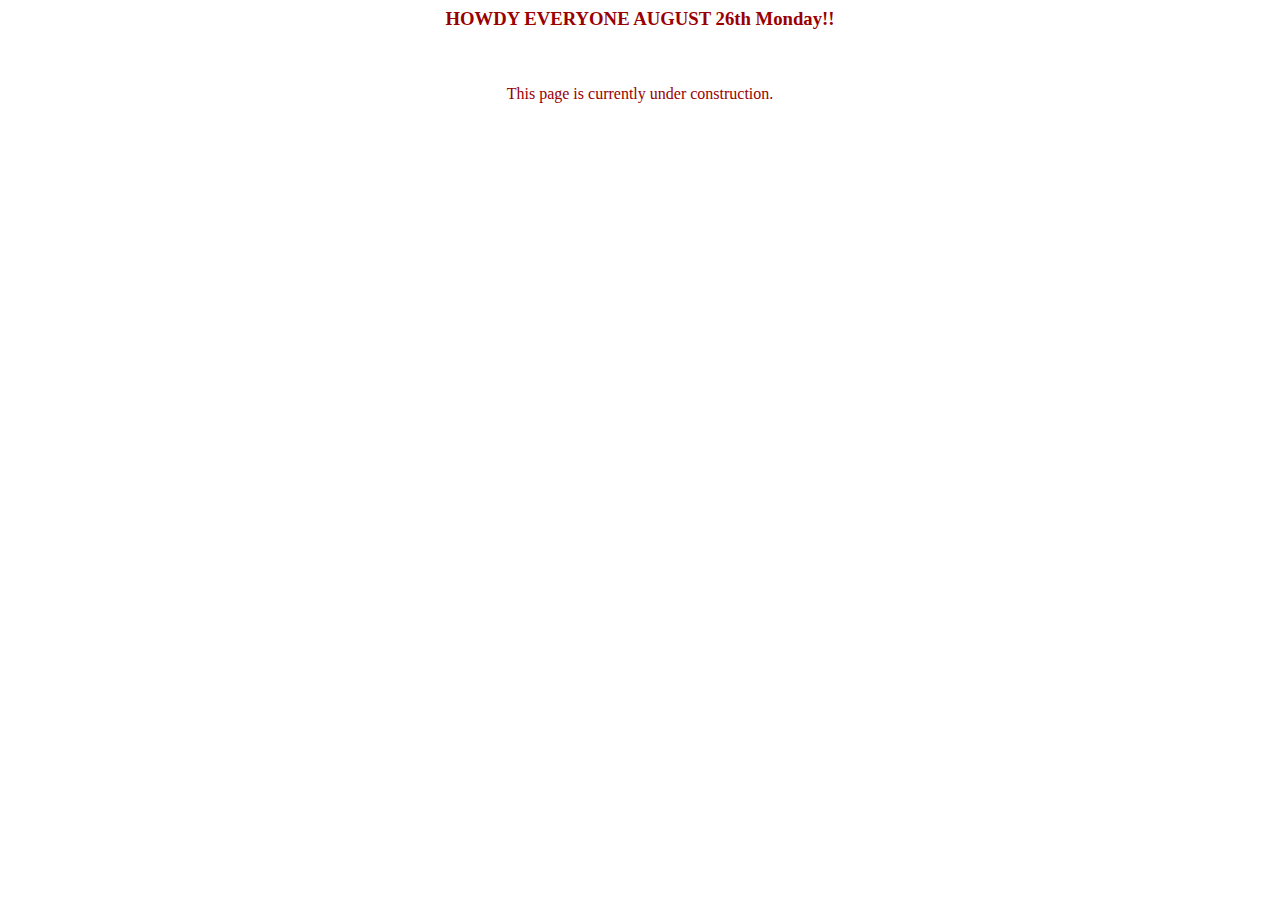
<file: index.html>
<!DOCTYPE HTML PUBLIC "-//W3C//DTD HTML 4.01 Transitional//EN">
<html>
<head>
<title>TEST</title>
<meta http-equiv="Content-Type" content="text/html; charset=iso-8859-1">
</head>

<body>
<table width="100%" border="0" cellspacing="0" cellpadding="0">
  <tr>
    <td align="center"><h3><font color="#990000">HOWDY EVERYONE AUGUST 26th Monday!!</font></h3></td>
  </tr>
  <tr>
    <td align="center"><font color="#990000"><br><br>This page is currently under construction.</font></td>
  </tr>
</table>

</body>
</html>
</file>
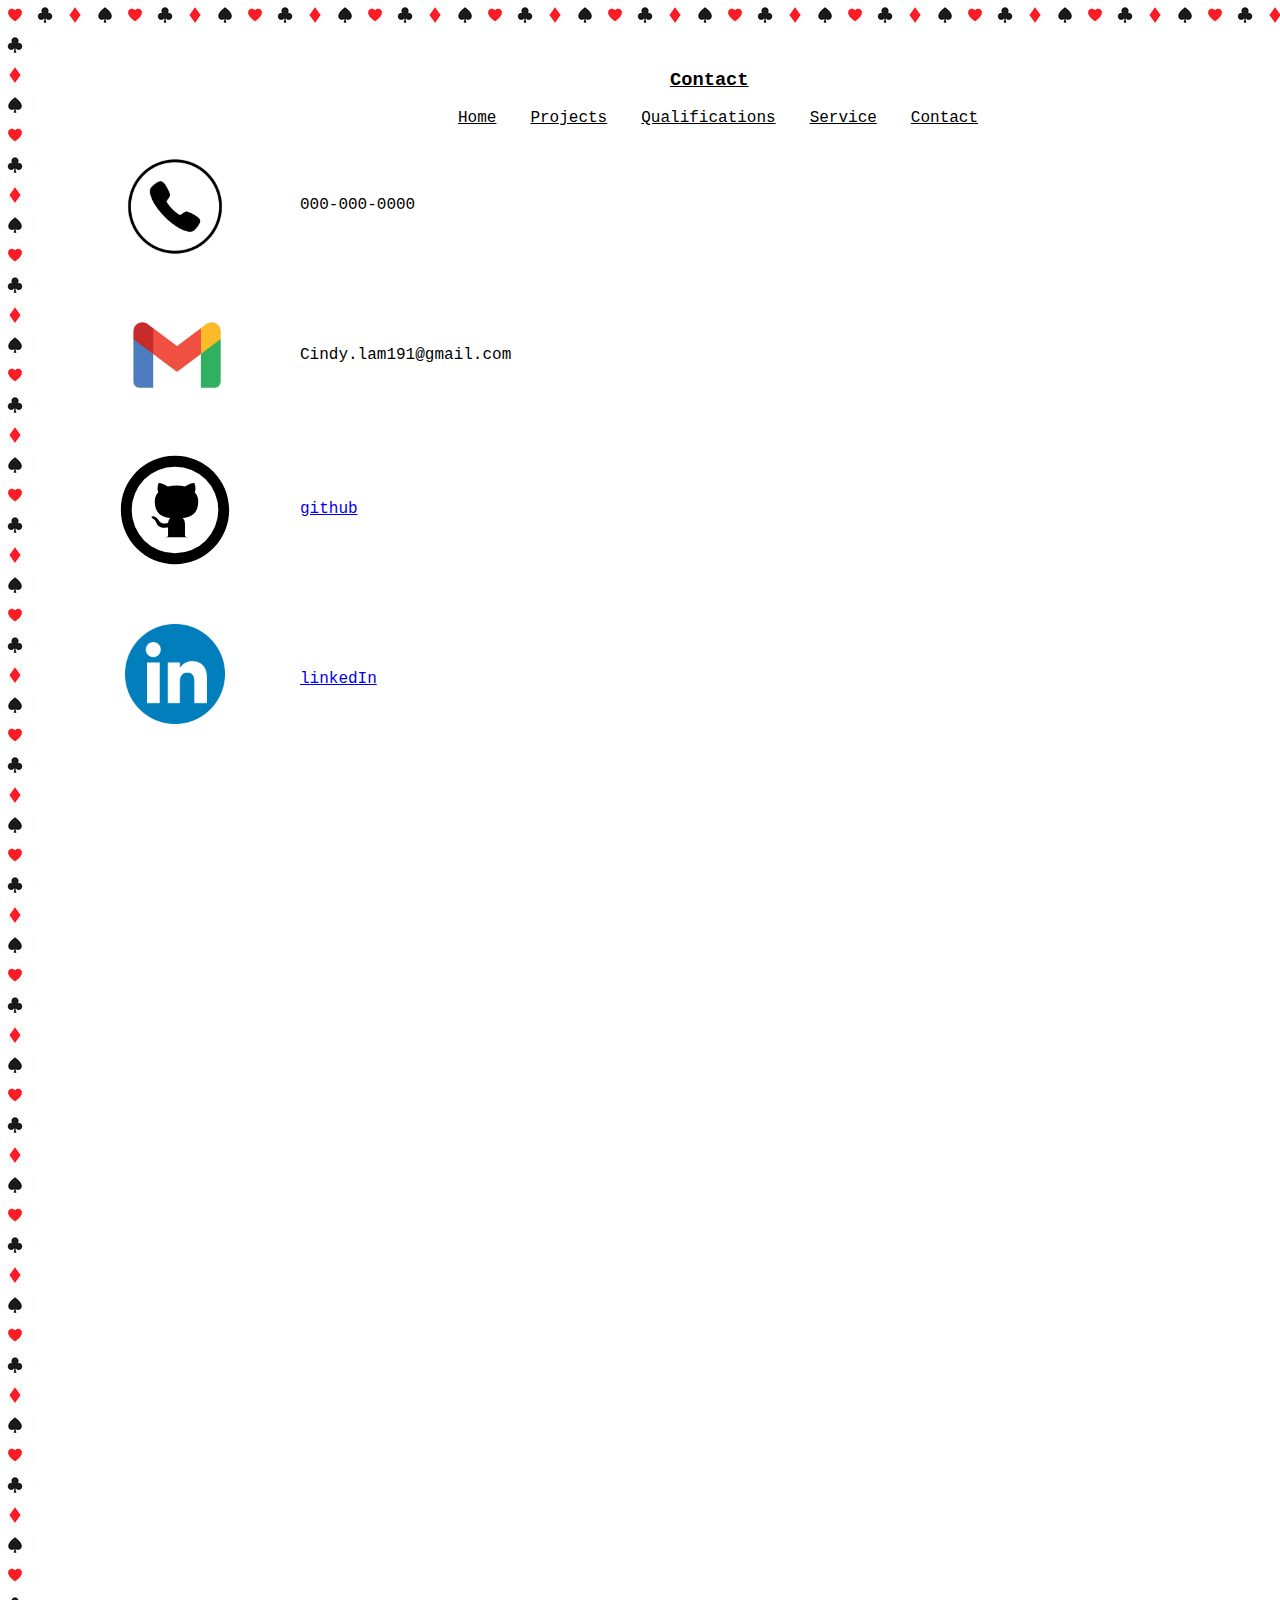
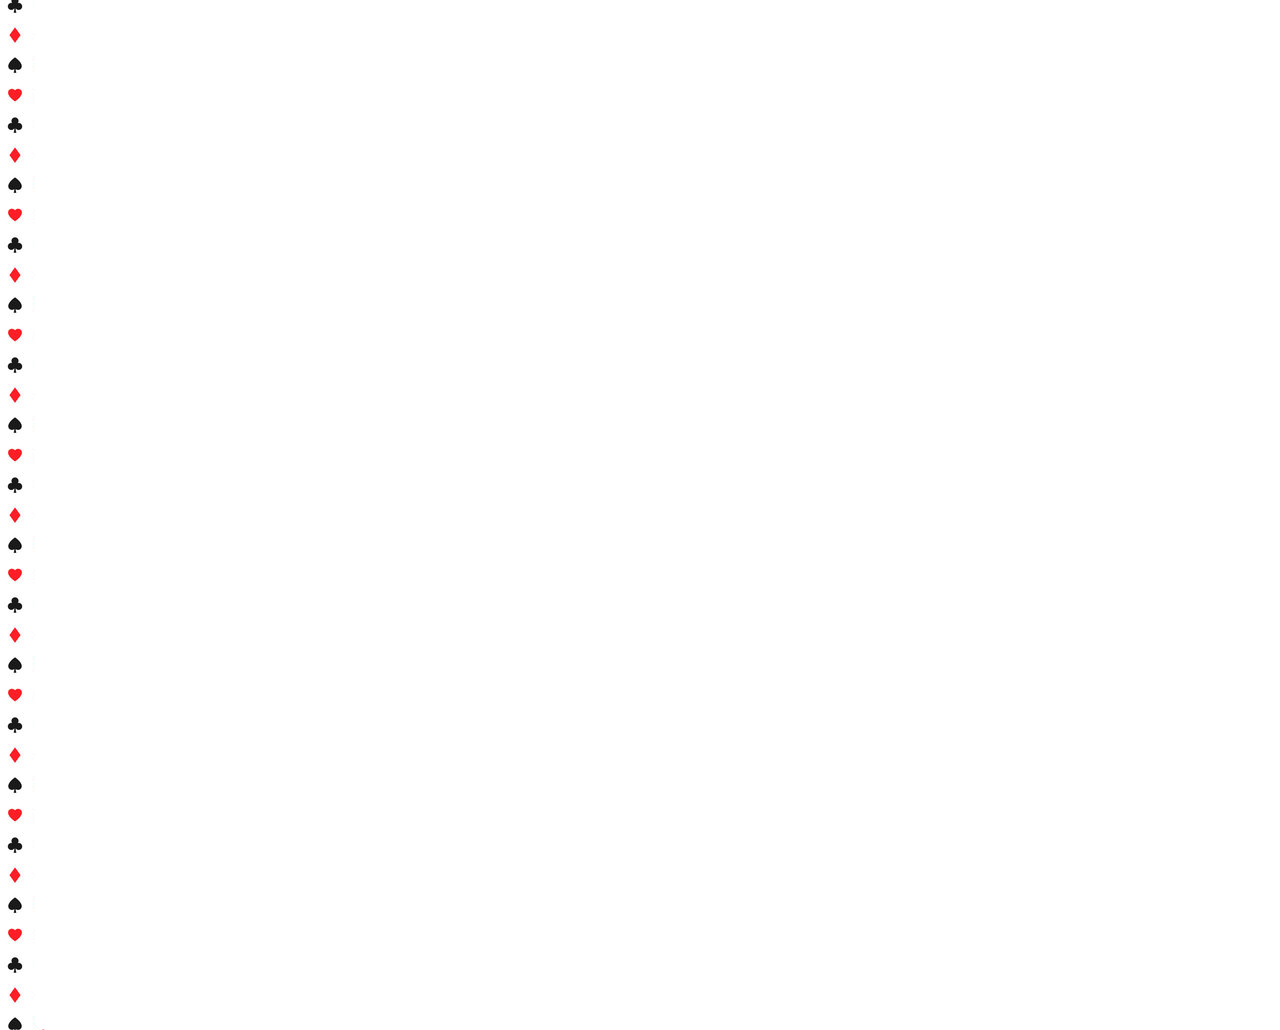
<file: Ai-generated.html>
<!DOCTYPE html>
<html>
    <head>
        <link rel="stylesheet" href="AI-generated.css">
    </head>
    <body id="base">
        <div class="white-box"></div>  
        <h3 id="title">Contact</h3>
        <div class="same-page-links">
            <a href="index.html">Home</a>
            <a href="TechnicalPortfolio.html">Projects</a>
            <a href="Qualifications.html">Qualifications</a>
            <a href="ServicePage.html">Service</a>
            <a href="Ai-generated.html">Contact</a>            
        </div>

        <div class="contacts">
            <img id ="phone" src="phone-logo.jpeg">
            <p id ="phone-number">000-000-0000</p>
            <img id ="gmail" src="gmail-logo.jpg">
            <p id ="email-address">Cindy.lam191@gmail.com</p>
            <img id ="github" src="github-logo.svg">
            <a id="github-link" href="https://github.com/Cindy191">github</a>
            <img id ="linkedin" src="linkedIN-logo.png">
            <a id="linkedIn-link" href="https://www.linkedin.com/in/cindy-lam191/">linkedIn</a>
        </div>

    </body>
</html>
</file>
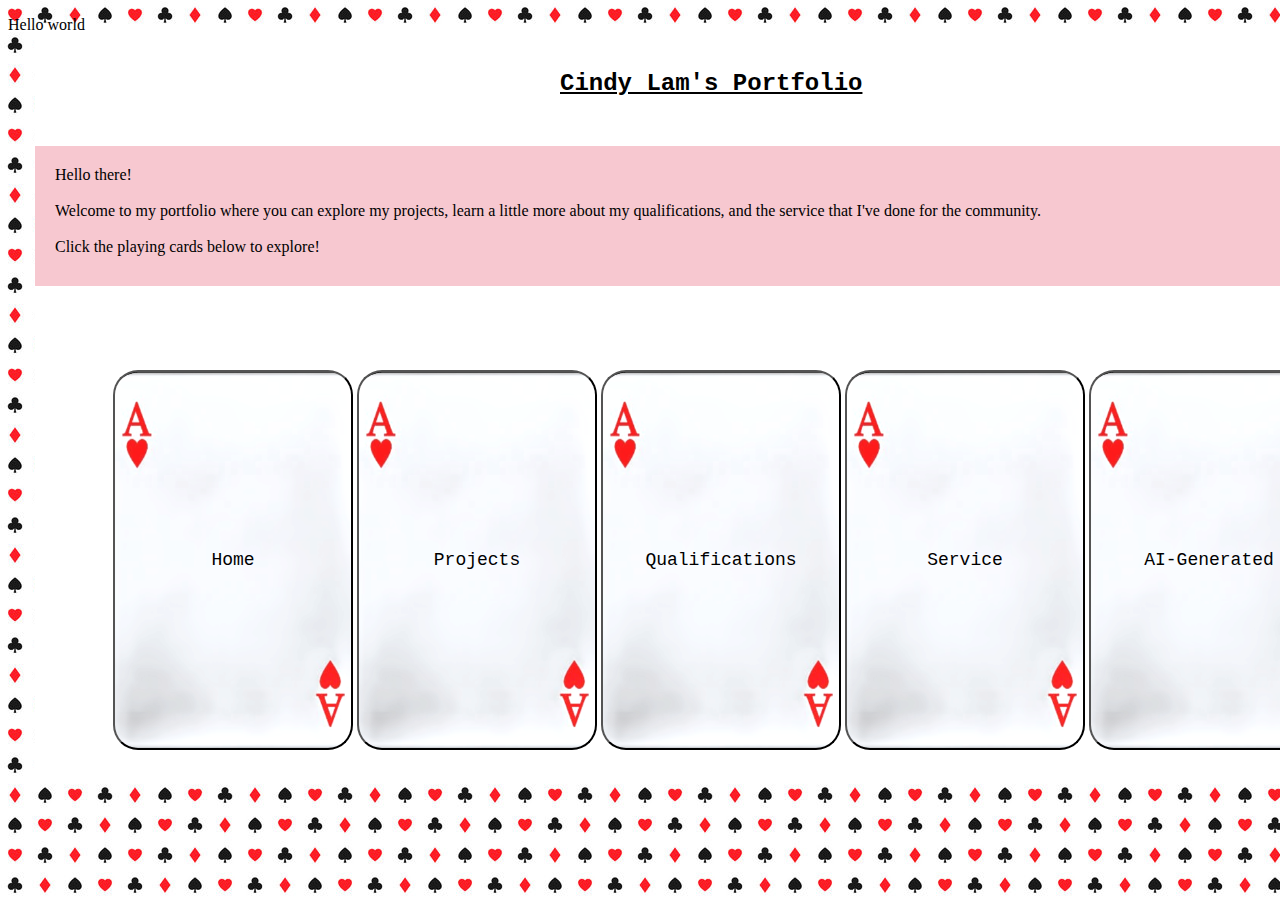
<file: index 2.html>
<!DOCTYPE html>
<html>
    <head>
        <link rel="stylesheet" href="LandingPage.css">
    </head>
    <body id="base">
        <div class="white-box"></div>
        <p id="inner-box">Hello there! <br/><br/> Welcome to my portfolio where you can explore my projects, learn a little more about my qualifications, and the service that I've done for the community. <br/><br/> Click the playing cards below to explore!</p>
        <h2 id="title">Cindy Lam's Portfolio</h2>
        <div class="Nav-Buttons">
            <p>Hello world</p>
            <a href= "index.html"><button id="homeButton">Home</button></a>
            <a href= "TechnicalPortfolio.html"><button id="projectButton">Projects</button></a>
            <a href= "Qualifications.html"><button id="qualificationButton">Qualifications</button></a>
            <a href= "ServicePage.html"><button id="serviceButton">Service</button></a>
            <a href= "Ai-generated.html"><button id="AI-generatedButton">AI-Generated</button></a>   
        </div>

        <!-- <img src="result.png"> -->

    </body>
</html>
</file>
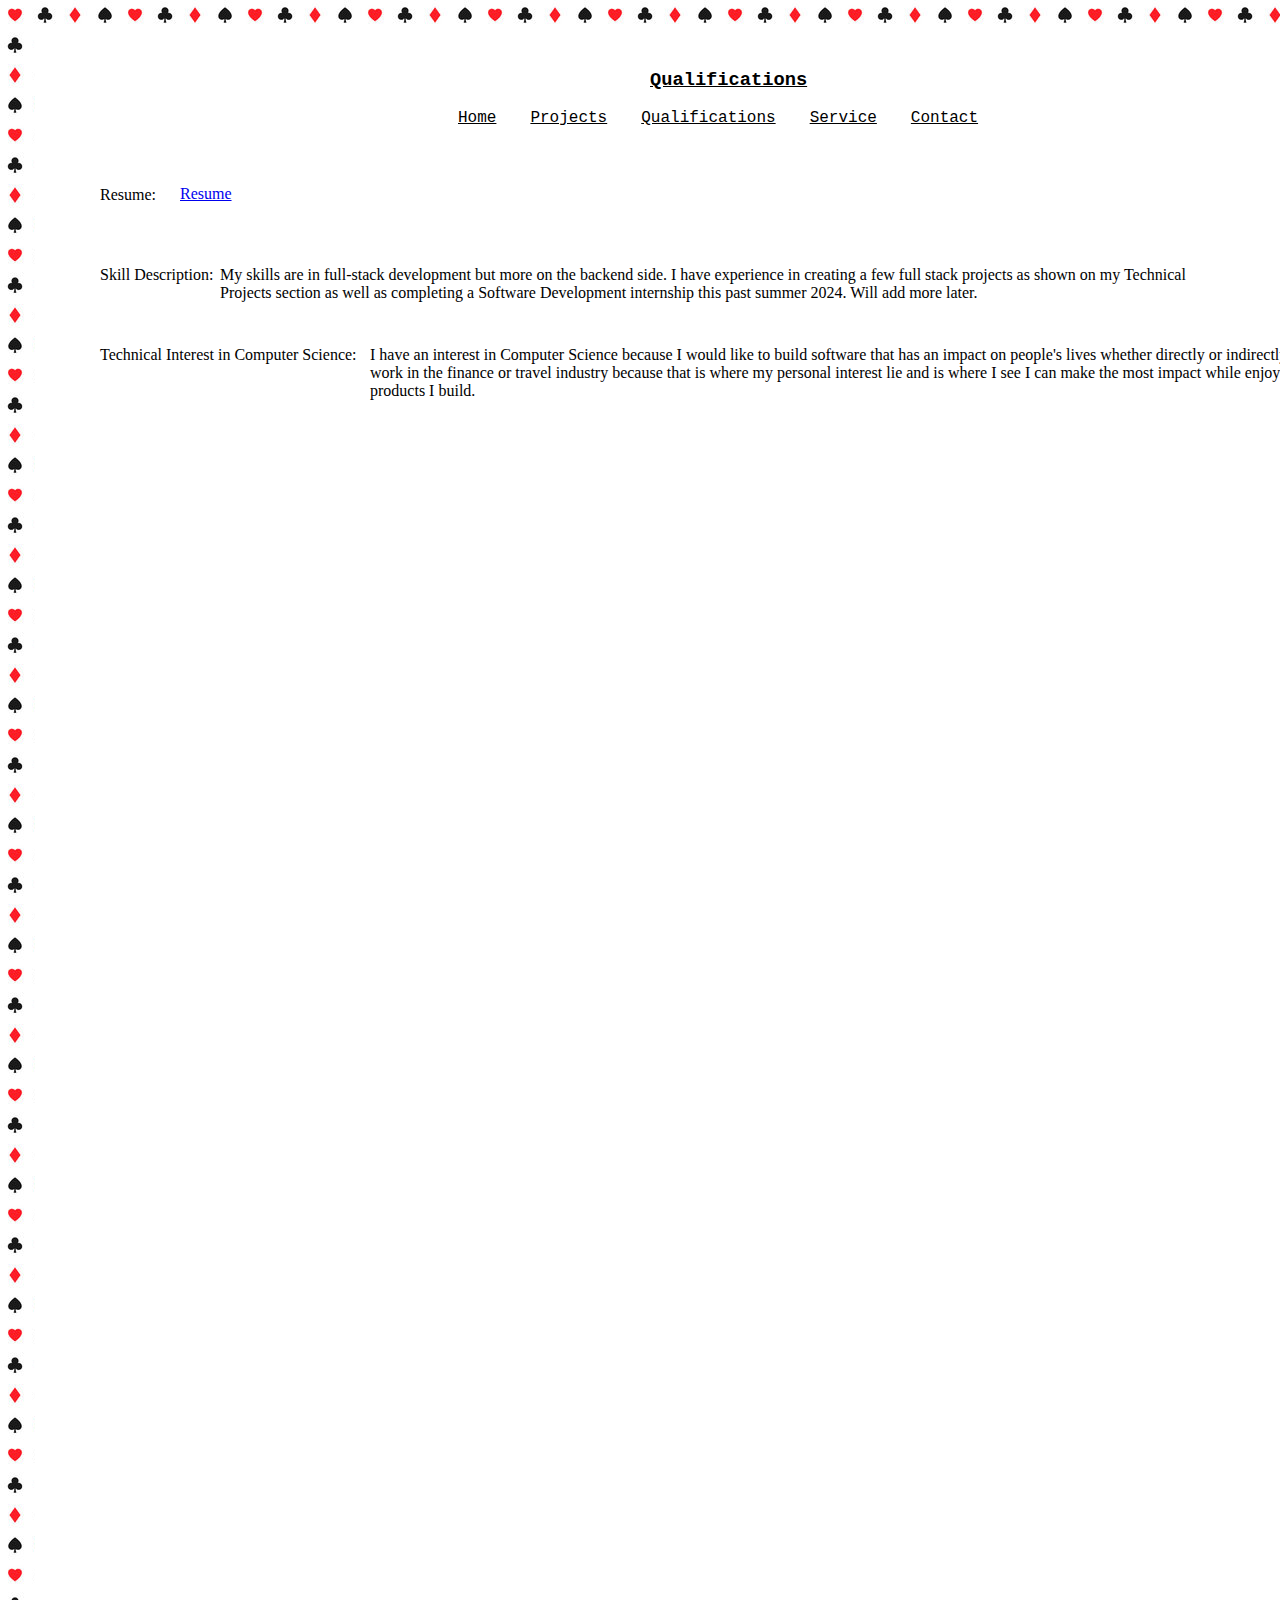
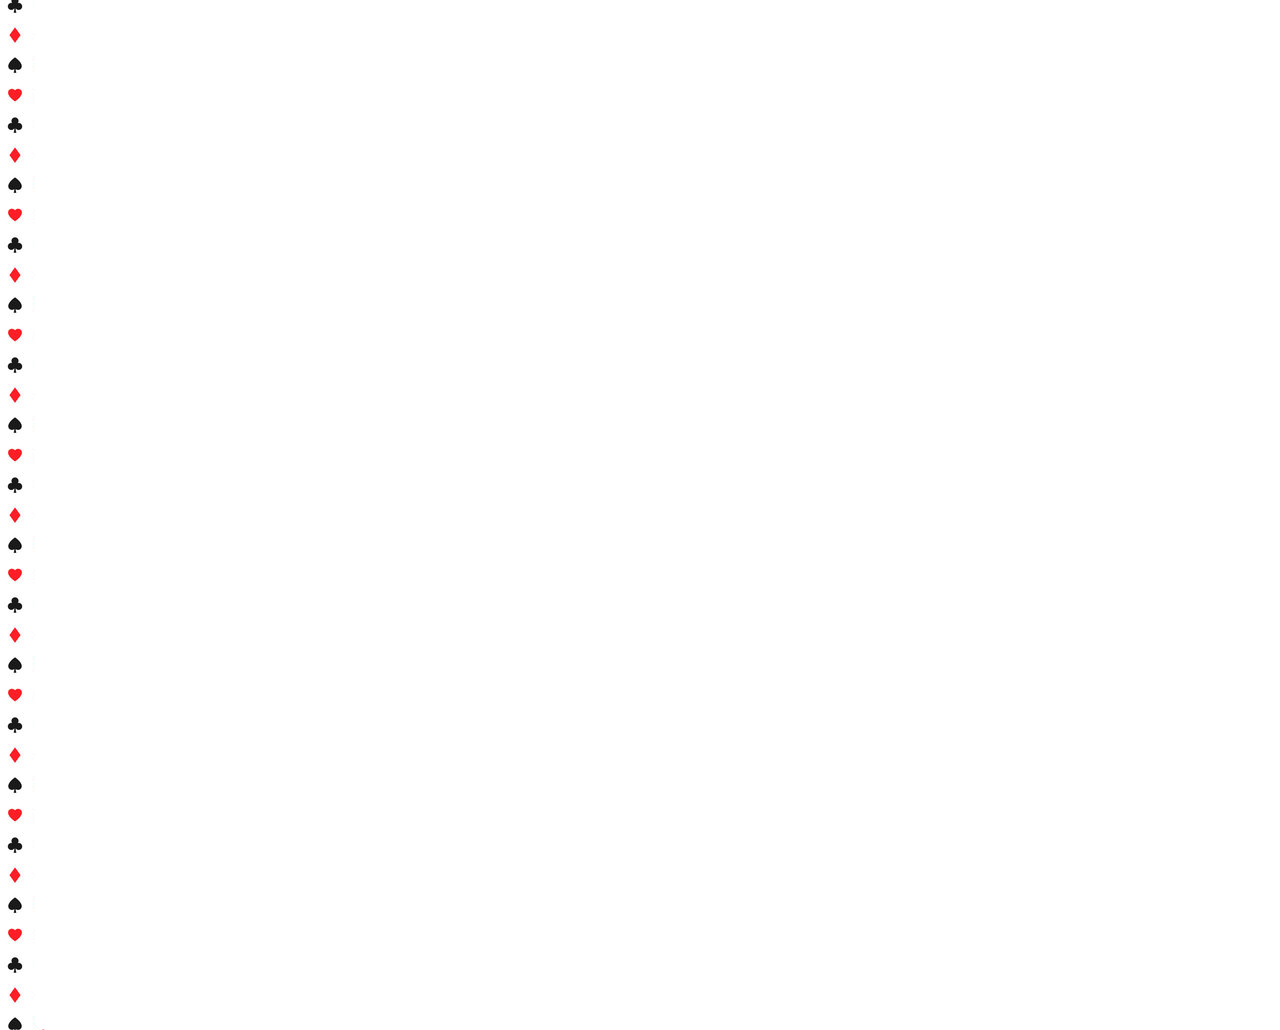
<file: Qualifications.html>
<!DOCTYPE html>
<!-- resume pdf, description of technical skills, discuss technical areas of interest and why-->
<html>
    <head>
        <link rel="stylesheet" href="Qualifications.css">
    </head>

    <body id = "base">
        <div class="white-box"></div>  
        <h3 id="title">Qualifications</h3>
        <div class="same-page-links">
            <a href="index.html">Home</a>
            <a href="TechnicalPortfolio.html">Projects</a>
            <a href="Qualifications.html">Qualifications</a>
            <a href="ServicePage.html">Service</a>
            <a href="Ai-generated.html">Contact</a>            
        </div>

        <p id="resume">Resume: </p>
        <a id="resume-link" href="https://drive.google.com/file/d/193RmP37HCK7-ACnUkxi81x_OEK-Nicx8/view?usp=drive_link">Resume</a>
        <p id="skill-label">Skill Description:</p>
        <p id="skill-description"> My skills are in full-stack development but more on the backend side. I have experience in creating a few full stack projects as shown on my Technical Projects section as well as completing a Software Development internship this past summer 2024. Will add more later.</p>
        <p id="technical-interest">Technical Interest in Computer Science: </p>
        <p id="technical-interest-description">I have an interest in Computer Science because I would like to build software that has an impact on people's lives whether directly or indirectly. I'd like to work in the finance or travel industry because that is where my personal interest lie and is where I see I can make the most impact while enjoying the products I build.</p>

    </body>
</html>
</file>
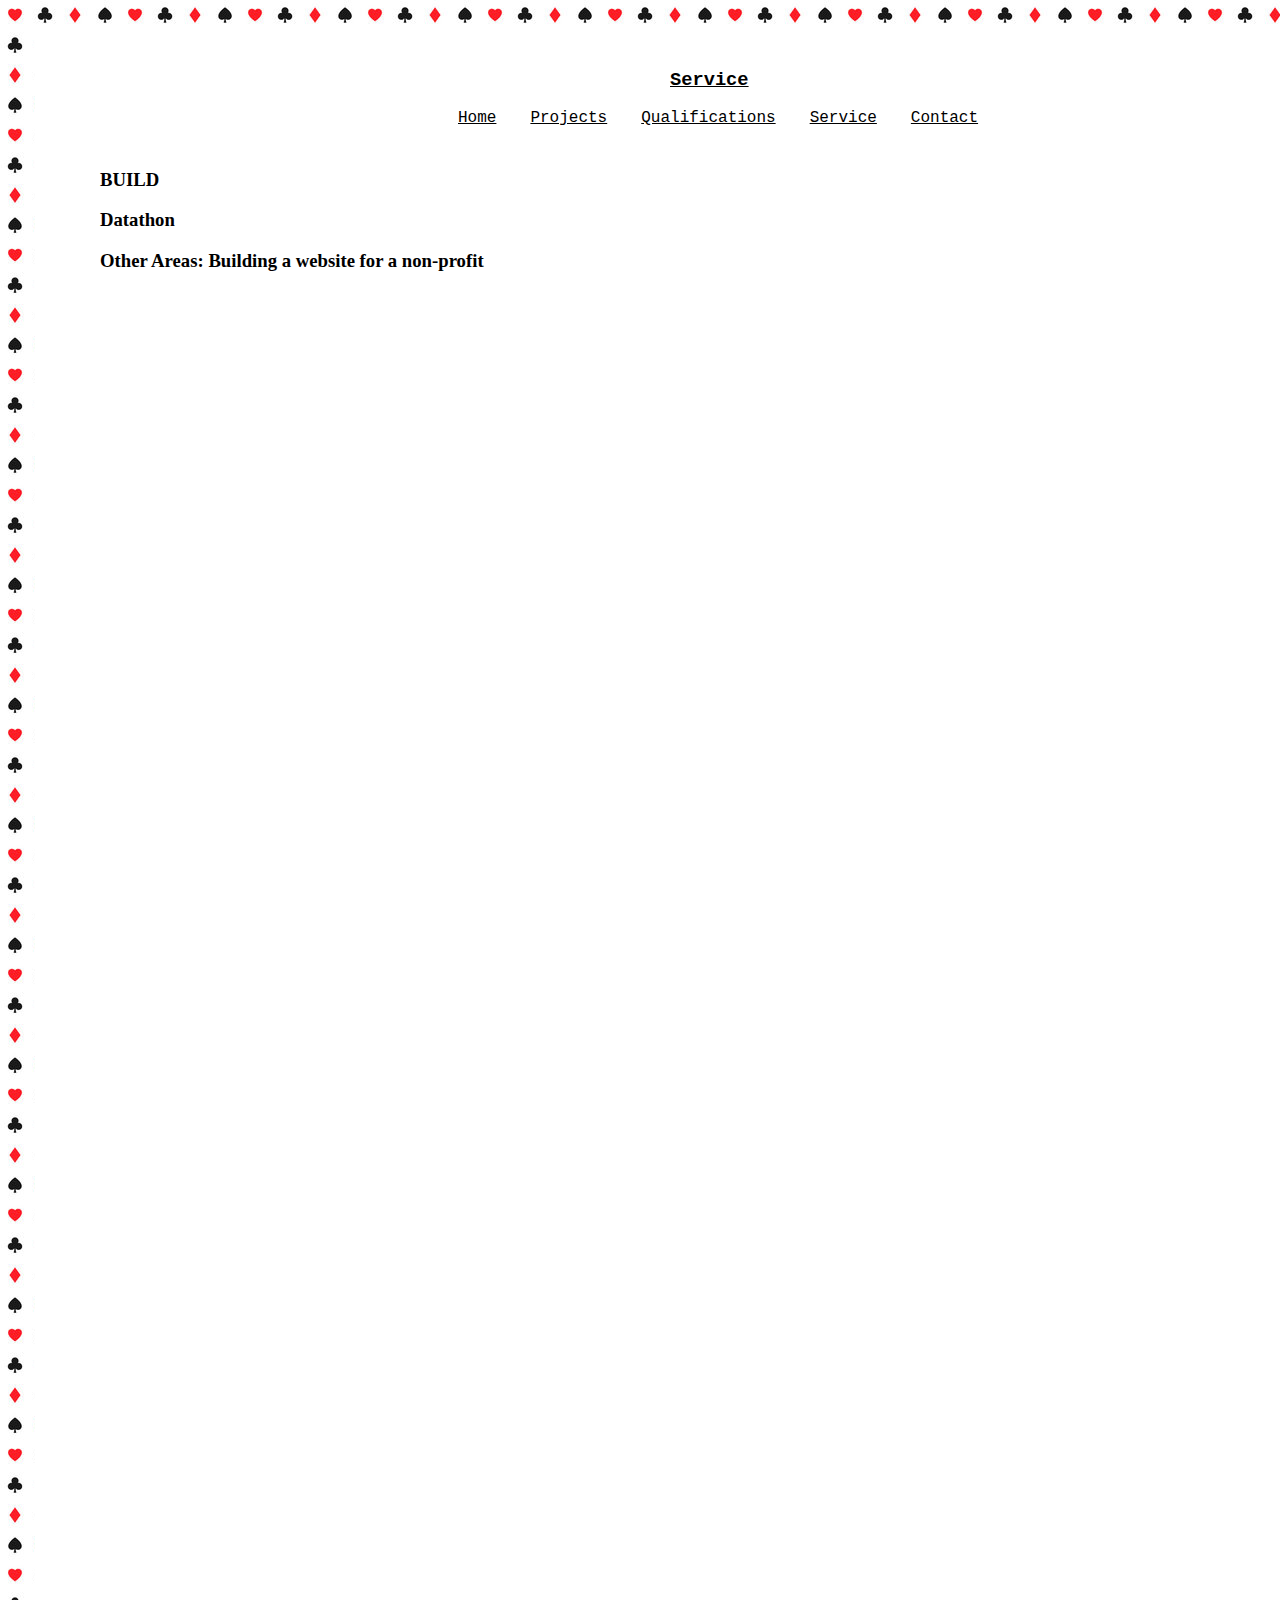
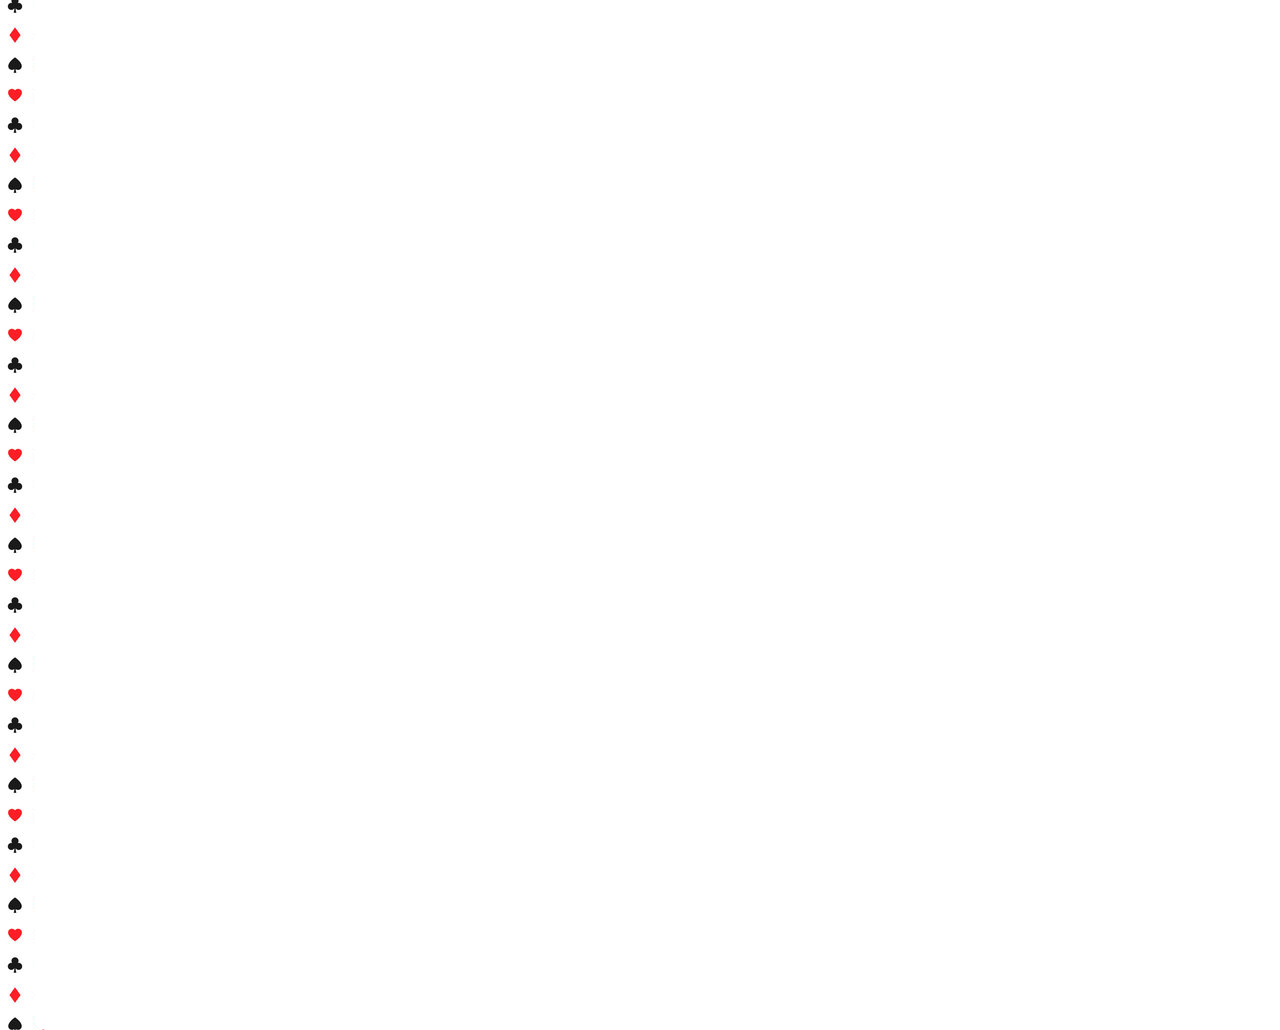
<file: ServicePage.html>
<!DOCTYPE html>
<html>
    <head>
        <link rel="stylesheet" href="ServicePage.css">
    </head>
    <body id="base">
        <div class="white-box"></div>  
        <h3 id="title">Service</h3>
        <div class="same-page-links">
            <a href="index.html">Home</a>
            <a href="TechnicalPortfolio.html">Projects</a>
            <a href="Qualifications.html">Qualifications</a>
            <a href="ServicePage.html">Service</a>
            <a href="Ai-generated.html">Contact</a>            
        </div>

        <div class="service-titles">
            <h3>BUILD</h3>
            <h3>Datathon</h3>
            <h3>Other Areas: Building a website for a non-profit</h3>
        </div>
    </body>
</html>
</file>
<file: AI-generated.css>
#base{
    background-image: url("suitsBackground.jpg");
    background-repeat: repeat;
}
#title{
    position: absolute;
    top: 50px;
    left: 670px;
    color: black;
    text-decoration: underline;
    font-family: 'Courier New', Courier, monospace;
}
.white-box {
    width: 1380px;
    height: 2600px;
    border-radius: 10px;
    background-color:white;
    position: absolute;
    left: 35px;
    top: 30px;
}
.same-page-links a{
    position: relative;
    top: 100px;
    left: 450px;
    margin-right: 30px;
    color: black;
    font-family: 'Courier New', Courier, monospace;
    /* cursor: pointer; */
}
.contacts{
    font-family: 'Courier New', Courier, monospace;
    /* position: absolute; */
}
#phone{
    position: absolute;
    top: 150px;
    left: 100px;
    width: 150px;
}
#phone-number{
    position: absolute;
    top: 180px;
    left: 300px;
}
#gmail{
    position: absolute;
    top: 285px;
    left: 107px;
    width: 140px;
}
#email-address{
    position: absolute;
    top: 330px;
    left: 300px;
}
#github{
    position: absolute;
    top: 445px;
    left: 110px;
    width: 130px;
}
#github-link{
    position: absolute;
    top: 500px;
    left: 300px;
}
#linkedin{
    position: absolute;
    top: 624px;
    left: 125px;
    width: 100px;
}
#linkedIn-link{
    position: absolute;
    top: 670px;
    left: 300px;
}
</file>
<file: LandingPage.css>
#base{
    background-color: silver;
    /* background:radial-gradient(silver, red); */
    background-image: url("suitsBackground.jpg");
    /* background-size: ; */
    background-repeat: repeat;
}
#title{
    position: absolute;
    top: 50px;
    left: 560px;
    color: black;
    text-decoration: underline;
    font-family: 'Courier New', Courier, monospace;
}
.white-box {
    width: 1380px;
    height: 750px;
    border-radius: 10px;
    background-color:white;
    position: absolute;
    left: 35px;
    top: 30px;
}
#inner-box{
    width: 1340px;
    height: 100px;
    background-color:rgb(247, 200, 208);
    position: absolute;
    left: 35px;
    top: 130px;
    padding: 20px;
}
.Nav-Buttons button{
    /* background: linear-gradient(to right, rgba(248, 246, 246, 0.5), rgba(249, 243, 243, 0.5)), Gradient on top
    url('result.png'); */
    background:linear-gradient(white, red);
    background-image: url("result.png");
    background-size: 180% 135%;
    background-position: -92px -30px;
    border-radius: 25px;
    width: 240px;
    height: 380px;
    position: relative;
    top: 320px;
    left: 105px;
    font-family: 'Courier New', Courier, monospace;
    font-size: large;
    transition: all .2s ease-in-out;
    &:hover {
       transform:scale(1.05,1.05)
    }
    cursor:pointer;
}
</file>
<file: Qualifications.css>
#base{
    background-image: url("suitsBackground.jpg");
    background-repeat: repeat;
}
#title{
    position: absolute;
    top: 50px;
    left: 650px;
    color: black;
    text-decoration: underline;
    font-family: 'Courier New', Courier, monospace;
}
.white-box {
    width: 1380px;
    height: 2600px;
    border-radius: 10px;
    background-color:white;
    position: absolute;
    left: 35px;
    top: 30px;
}
.same-page-links a{
    position: relative;
    top: 100px;
    left: 450px;
    margin-right: 30px;
    color: black;
    font-family: 'Courier New', Courier, monospace;
    /* cursor: pointer; */
}
#resume{
    position: absolute;
    top: 170px;
    left: 100px;
}
#resume-link{
    position: absolute;
    top: 185px;
    left: 180px;
}
#skill-label{
    position: absolute;
    top: 250px;
    left: 100px;
}
#skill-description{
    position: absolute;
    top: 250px;
    left: 220px;
    width: 1000px;
}
#technical-interest{
    position: absolute;
    top: 330px;
    left: 100px;
}
#technical-interest-description{
    position: absolute;
    top: 330px;
    left: 370px;
    width: 1000px;
}
</file>
<file: ServicePage.css>
#base{
    background-image: url("suitsBackground.jpg");
    background-repeat: repeat;
}
#title{
    position: absolute;
    top: 50px;
    left: 670px;
    color: black;
    text-decoration: underline;
    font-family: 'Courier New', Courier, monospace;
}
.white-box {
    width: 1380px;
    height: 2600px;
    border-radius: 10px;
    background-color:white;
    position: absolute;
    left: 35px;
    top: 30px;
}
.same-page-links a{
    position: relative;
    top: 100px;
    left: 450px;
    margin-right: 30px;
    color: black;
    font-family: 'Courier New', Courier, monospace;
    /* cursor: pointer; */
}
.service-titles{
    position: absolute;
    top: 150px;
    left: 100px;
    
}
</file>
